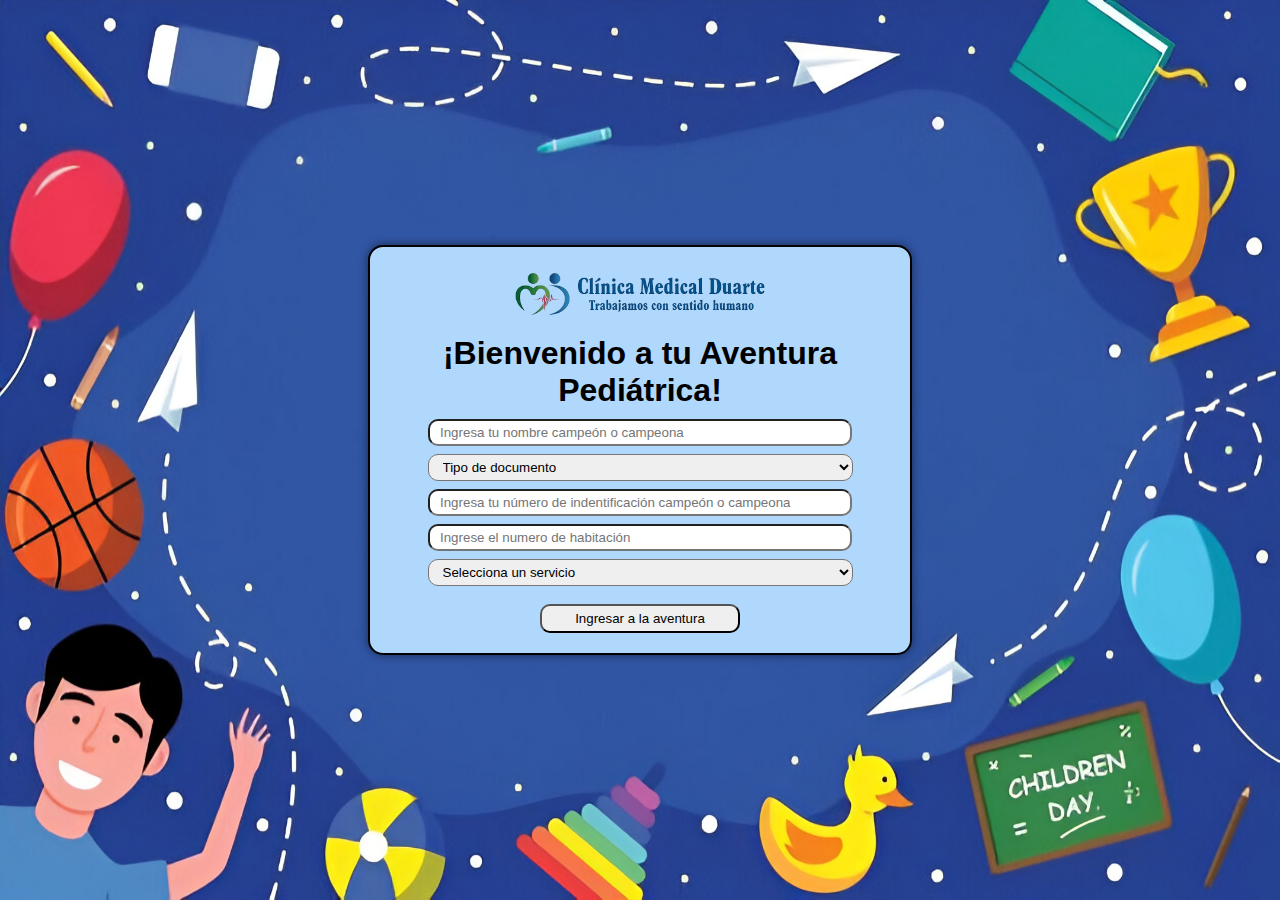
<file: index.html>
<!DOCTYPE html>
<html lang="en">
<head>
    <meta charset="UTF-8">
    <meta name="viewport" content="width=device-width, initial-scale=1.0">
    <link rel="stylesheet" href="./style.css">
    <title>Pagina Duarte</title>
</head>
<body>
    <div class="container" id="contenedor">
        <img src="./Medical_Duarte.png" alt="Imagen de la Medical Duarte ">
        <h1>¡Bienvenido a tu Aventura Pediátrica!</h1>
        <form id="registro-form">
            <input type="text" id="nombre" placeholder="Ingresa tu nombre campeón o campeona"rel><br>
            <select  id="tipo-de-documento" required>
                <option value="" disabled selected>Tipo de documento</option>
                <option value="Registro civil">Registro Civil</option>
                <option value="Targeta de identidad">Tarjeta de Identidad</option>
                <option value="Carné estudiantil">Carné estudiantil</option>
            </select>    
            <input type="number" id="numero-identificacion"
            maxlength="10" placeholder="Ingresa tu número de indentificación campeón o campeona" required><br>
            <input type="number" id="habitacion" placeholder="Ingrese el numero de habitación"><br>
            <select id="servicio" required>
                <option value="" disabled selected>Selecciona un servicio</option>
                <option value="Pediatría">Pediatría</option>
                <option value="Cardiología">Cardiología</option>
                <option value="Neurología">Neurología</option>
                <option value="Oncología">Oncología</option>
                <option value="Traumatología">Traumatología</option>
                <option value="UCI">UCI</option>
                <option value="Emergencias">Emergencias</option>
                <option value="Cirugía">Cirugía</option>
                <option value="Ginecología">Ginecología</option>
                <option value="Medicina Interna">Medicina Interna</option>
                <option value="Otro">Otro</option>
            </select>
            <button type="submit">Ingresar a la aventura</button> 
        </form>
    </div>
    <script src="./script.js"></script>
</body>
</html>
</file>
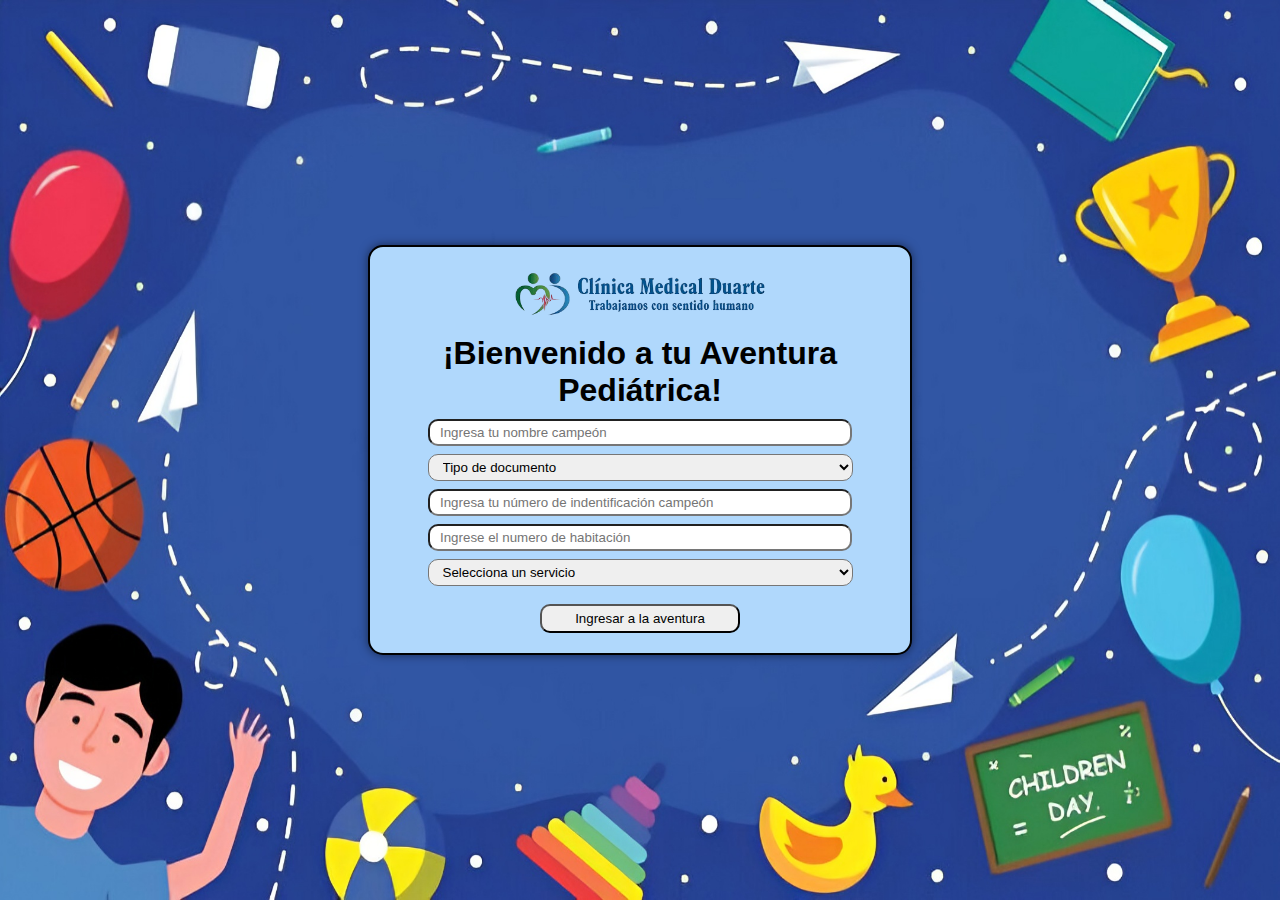
<file: inicio/index.html>
<!DOCTYPE html>
<html lang="en">
<head>
    <meta charset="UTF-8">
    <meta name="viewport" content="width=device-width, initial-scale=1.0">
    <link rel="stylesheet" href="style.css">
    <title>Document</title>
</head>
<body>
    <div class="container" id="contenedor">
        <img src="/fotos/Medical_Duarte.png" alt="Imagen de la Medical Duarte ">
        <h1>¡Bienvenido a tu Aventura Pediátrica!</h1>
        <form id="registro-form">
            <input type="text" id="nombre" placeholder="Ingresa tu nombre campeón"rel><br>
            <select  id="tipo-de-documento" required>
                <option value="">Tipo de documento</option>
                <option value="Registro civil">Registro Civil</option>
                <option value="Targeta de identidad">Targeta de Identidad</option>
                <option value="Carné estudiantil">Carné estudiantil</option>
            </select>    
            <input type="number" id="numero-identificacion"
            maxlength="10" placeholder="Ingresa tu número de indentificación campeón" required><br>
            <input type="number" id="habitacion" placeholder="Ingrese el numero de habitación"><br>
            <select id="servicio" required>
                <option value="">Selecciona un servicio</option>
                <option value="Pediatría">Pediatría</option>
                <option value="Cardiología">Cardiología</option>
                <option value="Neurología">Neurología</option>
                <option value="Oncología">Oncología</option>
                <option value="Traumatología">Traumatología</option>
                <option value="UCI">UCI</option>
                <option value="Emergencias">Emergencias</option>
                <option value="Cirugía">Cirugía</option>
                <option value="Ginecología">Ginecología</option>
                <option value="Medicina Interna">Medicina Interna</option>
                <option value="Otro">Otro</option>
            </select>
            <button type="submit">Ingresar a la aventura</button> 
        </form>
    </div>
    <script src="script.js"></script>
</body>
</html>
</file>
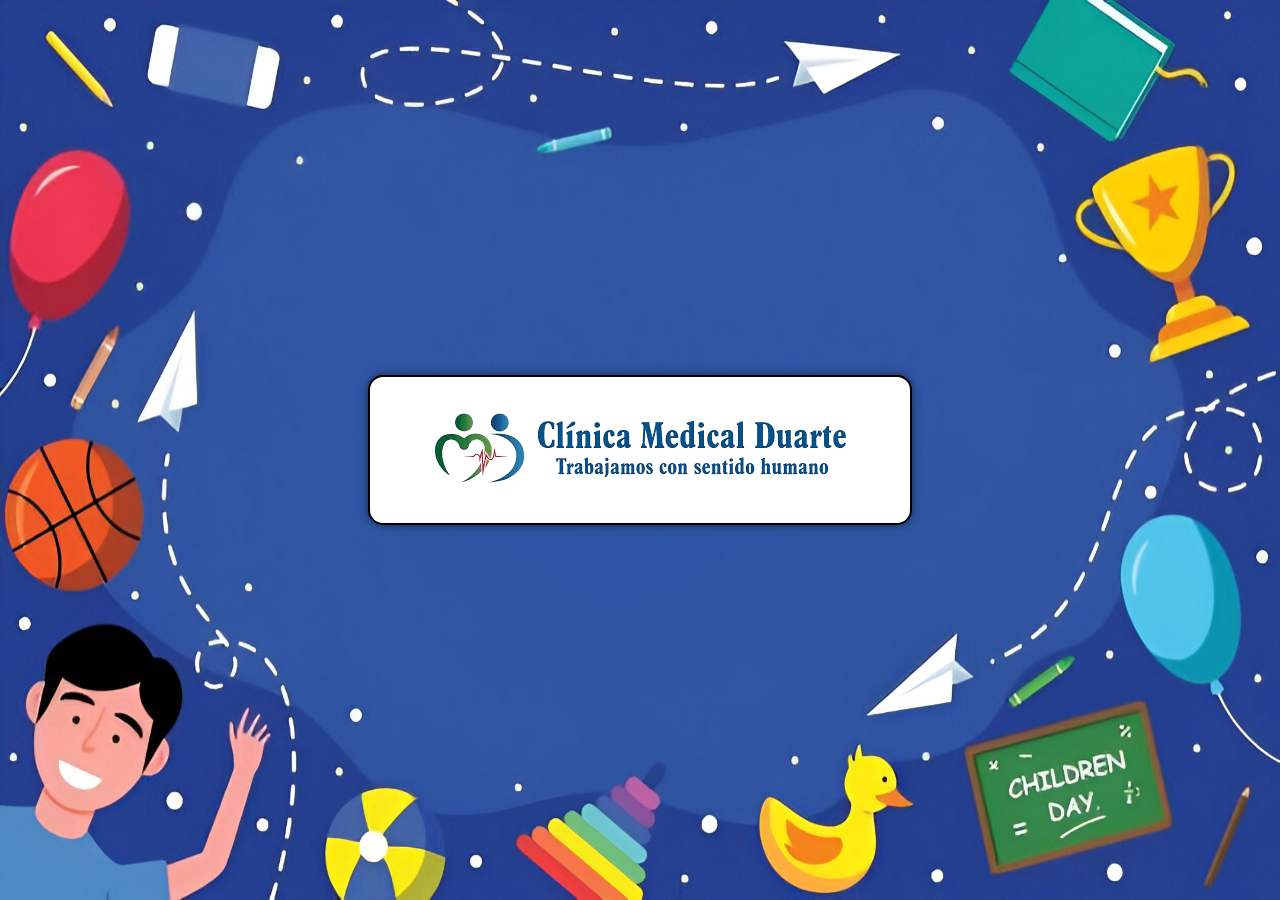
<file: ingresado.html>
<!DOCTYPE html>
<html lang="en">
<head>
    <meta charset="UTF-8">
    <meta name="viewport" content="width=device-width, initial-scale=1.0">
    <meta http-equiv="refresh" content="4.5; url=../juego.html">
    <link rel="stylesheet" href="./ingresado.css">
    <title>Document</title>
</head>
<body>
    <div class="container">
        <img src="./Medical_Duarte.png" alt="Imagen de Medical Duarte">
        <h1 id="mensaje"></h1>
    </div>

    <script src="./ingresado.js"></script>
</body>
</html>
</file>
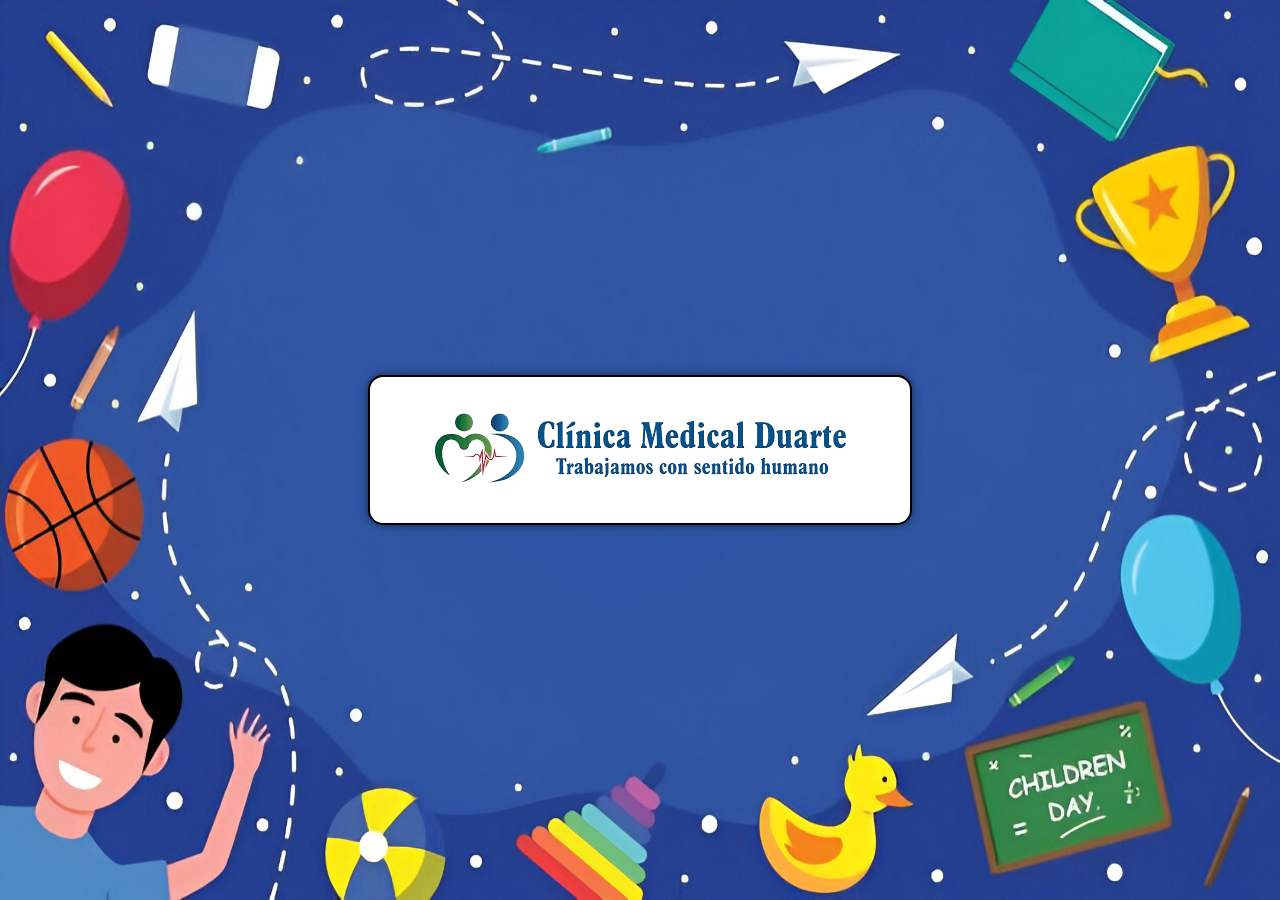
<file: ingresado/ingresado.html>
<!DOCTYPE html>
<html lang="en">
<head>
    <meta charset="UTF-8">
    <meta name="viewport" content="width=device-width, initial-scale=1.0">
    <meta http-equiv="refresh" content="4.5; url=../juego/juego.html">
    <link rel="stylesheet" href="ingresado.css">
    <title>Document</title>
</head>
<body>
    <div class="container">
        <img src="/fotos/Medical_Duarte.png" alt="Imagen de Medical Duarte">
        <h1 id="mensaje"></h1>
    </div>

    <script src="ingresado.js"></script>
</body>
</html>
</file>
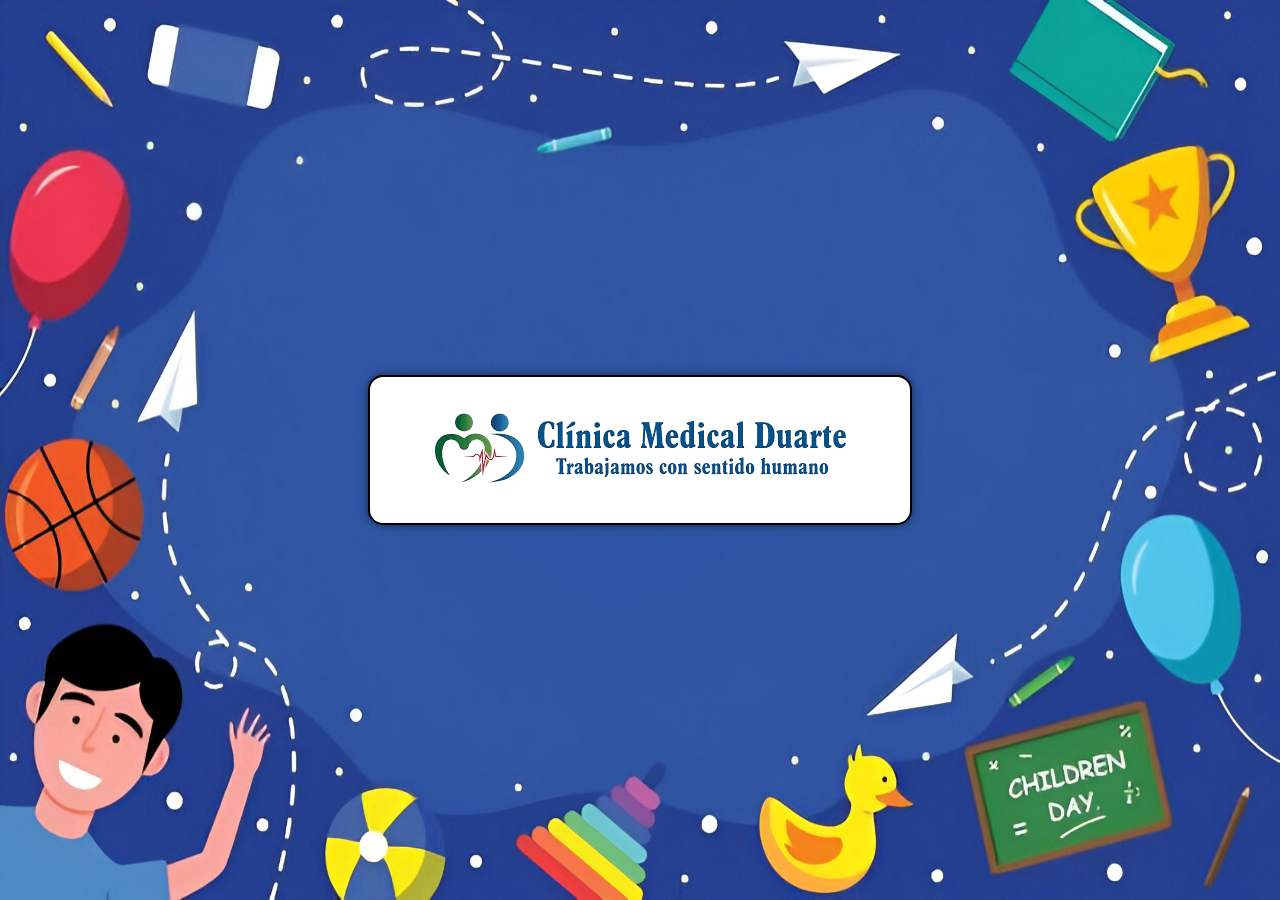
<file: ingreso/ingresado.html>
<!DOCTYPE html>
<html lang="en">
<head>
    <meta charset="UTF-8">
    <meta name="viewport" content="width=device-width, initial-scale=1.0">
    <meta http-equiv="refresh" content="4.5; url=../juego/juego.html">
    <link rel="stylesheet" href="./ingresado.css">
    <title>Document</title>
</head>
<body>
    <div class="container">
        <img src="../img/Medical_Duarte.png" alt="Imagen de Medical Duarte">
        <h1 id="mensaje"></h1>
    </div>

    <script src="./ingresado.js"></script>
</body>
</html>
</file>
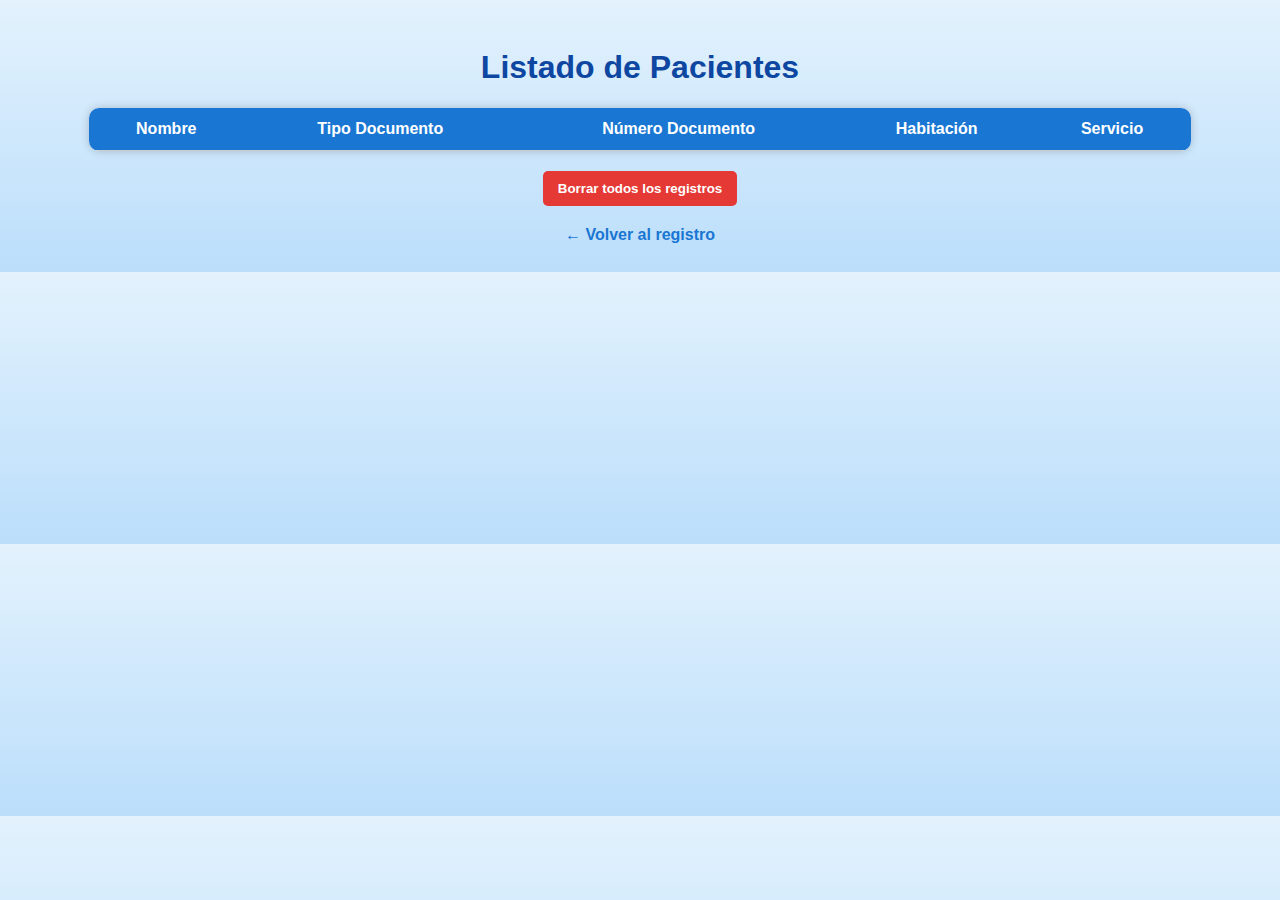
<file: inicio/listado.html>
<!DOCTYPE html>
<html lang="es">
<head>
<meta charset="UTF-8">

<link rel="stylesheet" href="listado.css">
<title>Listado de Registros</title>
</head>
<body>
<h1>Listado de Pacientes</h1>

<table id="tabla">
    <thead>
        <tr>
            <th>Nombre</th>
            <th>Tipo Documento</th>
            <th>Número Documento</th>
            <th>Habitación</th>
            <th>Servicio</th>
        </tr>
    </thead>
    <tbody>
    </tbody>
</table>

<div id="acciones">
    <button id="borrar">Borrar todos los registros</button>
    <br>
    <a href="index.html">← Volver al registro</a>
</div>

<script src="listado.js"></script>
</body>
</html>
</file>
<file: style.css>
*{
    margin: 0;
    padding: 0;
    font-family: Arial, Helvetica, sans-serif;
}

body{ 
    background-color: rgb(132, 132, 132);
    display: flex;
    justify-content: center;
    align-items: center;
    height: 100vh;   
    background: url(./fondo.png) no-repeat;
    background-size: 100% 100%;
    background-position: center;
}

.container{
    background-color: rgb(176, 216, 252);
    text-align: center;
    padding: 10px 20px;
    border-radius: 15px;
    border: 2px solid #000;
    box-shadow: 0 0 10px rgba(0, 0, 0, 0.5);
    width: 60%;
    max-width: 500px;
}

.container img{
    width: 50%;
}

.container h1{
    margin-bottom: 10px;
}
.container input{
    width: 80%;
    margin-bottom: 8px;
    border-radius: 10px;
    padding: 4px 10px;
}

.container select{
    width: 85%;
    margin-bottom: 8px;
    border-radius: 10px;
    padding: 4px 10px;
}

.container button{
    width: 40%;
    margin-top: 10px;
    margin-bottom: 10px;
    border-radius: 10px;
    cursor: pointer;
    padding: 5px;
    transition: all 0.3s ease;
}

/* Cuando pase el  */
.container button:hover {
    background-color: #45a049; 
    transform: scale(1.05);    
}
  
  /* Cuando se hace clic cambia el efecto */
.container button:active {
    background-color: #3e8e41; 
    transform: scale(1.1);     
}
</file>
<file: inicio/style.css>
*{
    margin: 0;
    padding: 0;
    font-family: Arial, Helvetica, sans-serif;
}

body{ 
    background-color: rgb(132, 132, 132);
    display: flex;
    justify-content: center;
    align-items: center;
    height: 100vh;   
    background: url(/fotos/fondo.png) no-repeat;
    background-size: 100% 100%;
    background-position: center;
}

.container{
    background-color: rgb(176, 216, 252);
    text-align: center;
    padding: 10px 20px;
    border-radius: 15px;
    border: 2px solid #000;
    box-shadow: 0 0 10px rgba(0, 0, 0, 0.5);
    width: 60%;
    max-width: 500px;
}

.container img{
    width: 50%;
}

.container h1{
    margin-bottom: 10px;
}
.container input{
    width: 80%;
    margin-bottom: 8px;
    border-radius: 10px;
    padding: 4px 10px;
}

.container select{
    width: 85%;
    margin-bottom: 8px;
    border-radius: 10px;
    padding: 4px 10px;
}

.container button{
    width: 40%;
    margin-top: 10px;
    margin-bottom: 10px;
    border-radius: 10px;
    cursor: pointer;
    padding: 5px;
    transition: all 0.3s ease;
}

/* Cuando pase el  */
.container button:hover {
    background-color: #45a049; 
    transform: scale(1.05);    
}
  
  /* Cuando se hace clic cambia el efecto */
.container button:active {
    background-color: #3e8e41; 
    transform: scale(1.1);     
}
</file>
<file: ingresado.css>
*{
    margin: 0;
    padding: 0;
    font-family: Arial, Helvetica, sans-serif;
}

body{
    display: flex;
    justify-content: center;
    align-items: center;
    height: 100vh;
    background-color: rgb(35, 12, 138);
    background: url(./fondo.png) no-repeat;
    background-size: 100% 100%;
    background-position: center;
}

.container{
    background-color: white;
    text-align: center;
    padding: 10px 20px;
    border-radius: 15px;
    border: 2px solid #000;
    box-shadow: 0 0 10px rgba(0, 0, 0, 0.5);
    width: 60%;
    max-width: 500px;
}

@media (max-width: 768px) {
    .container{
        padding: 20px 20px;
    }
    .container img{
        width: 100%;
    }
}
</file>
<file: ingresado/ingresado.css>
*{
    margin: 0;
    padding: 0;
    font-family: Arial, Helvetica, sans-serif;
}

body{
    display: flex;
    justify-content: center;
    align-items: center;
    height: 100vh;
    background-color: rgb(35, 12, 138);
    background: url(/fotos/fondo.png) no-repeat;
    background-size: 100% 100%;
    background-position: center;
}

.container{
    background-color: white;
    text-align: center;
    padding: 10px 20px;
    border-radius: 15px;
    border: 2px solid #000;
    box-shadow: 0 0 10px rgba(0, 0, 0, 0.5);
    width: 60%;
    max-width: 500px;
}
</file>
<file: ingreso/ingresado.css>
*{
    margin: 0;
    padding: 0;
    font-family: Arial, Helvetica, sans-serif;
}

body{
    display: flex;
    justify-content: center;
    align-items: center;
    height: 100vh;
    background-color: rgb(35, 12, 138);
    background: url(../img/fondo.png) no-repeat;
    background-size: 100% 100%;
    background-position: center;
}

.container{
    background-color: white;
    text-align: center;
    padding: 10px 20px;
    border-radius: 15px;
    border: 2px solid #000;
    box-shadow: 0 0 10px rgba(0, 0, 0, 0.5);
    width: 60%;
    max-width: 500px;
}

@media (max-width: 768px) {
    .container{
        padding: 20px 20px;
    }
    .container img{
        width: 100%;
    }
}
</file>
<file: inicio/listado.css>
body {
    font-family: Arial, sans-serif;
    background: linear-gradient(to bottom, #e3f2fd, #bbdefb);
    padding: 20px;
}
h1 {
    text-align: center;
    color: #0d47a1;
}
table {
    border-collapse: collapse;
    width: 90%;
    margin: 20px auto;
    background: white;
    box-shadow: 0 0 10px rgba(0,0,0,0.2);
    border-radius: 10px;
    overflow: hidden;
}
th, td {
    padding: 12px;
    border-bottom: 1px solid #ccc;
    text-align: center;
}
th {
    background-color: #1976d2;
    color: white;
}
tr:hover {
    background-color: #f1f1f1;
}
#acciones {
    text-align: center;
    margin-top: 20px;
}
button {
    padding: 10px 15px;
    background: #e53935;
    border: none;
    color: white;
    font-weight: bold;
    border-radius: 5px;
    cursor: pointer;
}
button:hover {
    background: #b71c1c;
}
a {
    display: inline-block;
    margin-top: 20px;
    text-decoration: none;
    color: #1976d2;
    font-weight: bold;
}
</file>
